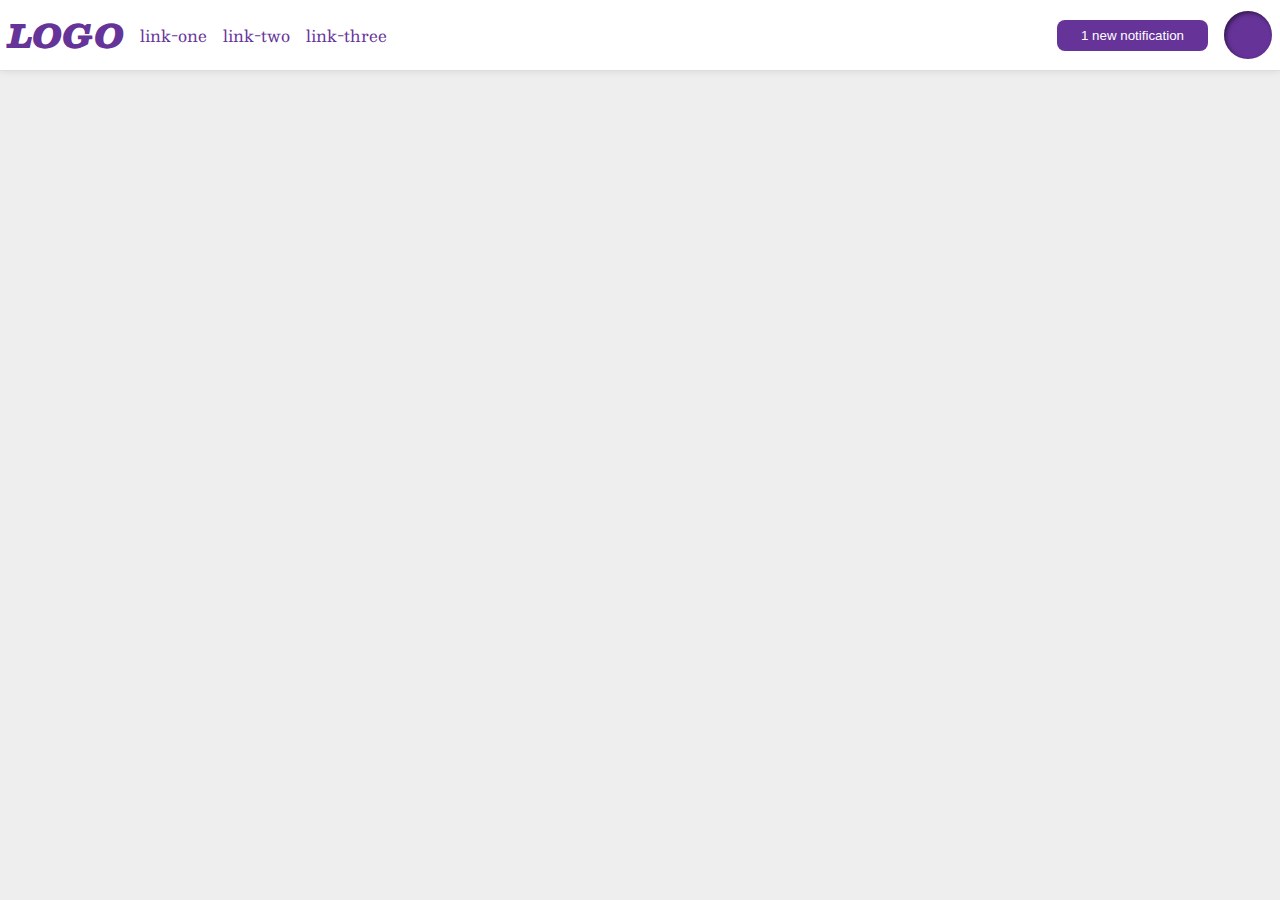
<file: flex/03-flex-header-2/index.html>
<!DOCTYPE html>
<html lang="en">
<head>
  <meta charset="UTF-8">
  <meta http-equiv="X-UA-Compatible" content="IE=edge">
  <meta name="viewport" content="width=device-width, initial-scale=1.0">
  <title>Flex Header 2</title>
  <link rel="stylesheet" href="style.css">
</head>
<body>
  <div class="header">
    <div class="left">
      <div class="logo">
        LOGO
      </div>
      <ul class="links">
        <li><a href="google.com">link-one</a></li>
        <li><a href="google.com">link-two</a></li>
        <li><a href="google.com">link-three</a></li>
      </ul>
    </div>
    <div class="right">
      <button class="notifications">
        1 new notification
      </button>
      <div class="profile-image"></div>
    </div>
  </div>
</body>
</html>
</file>
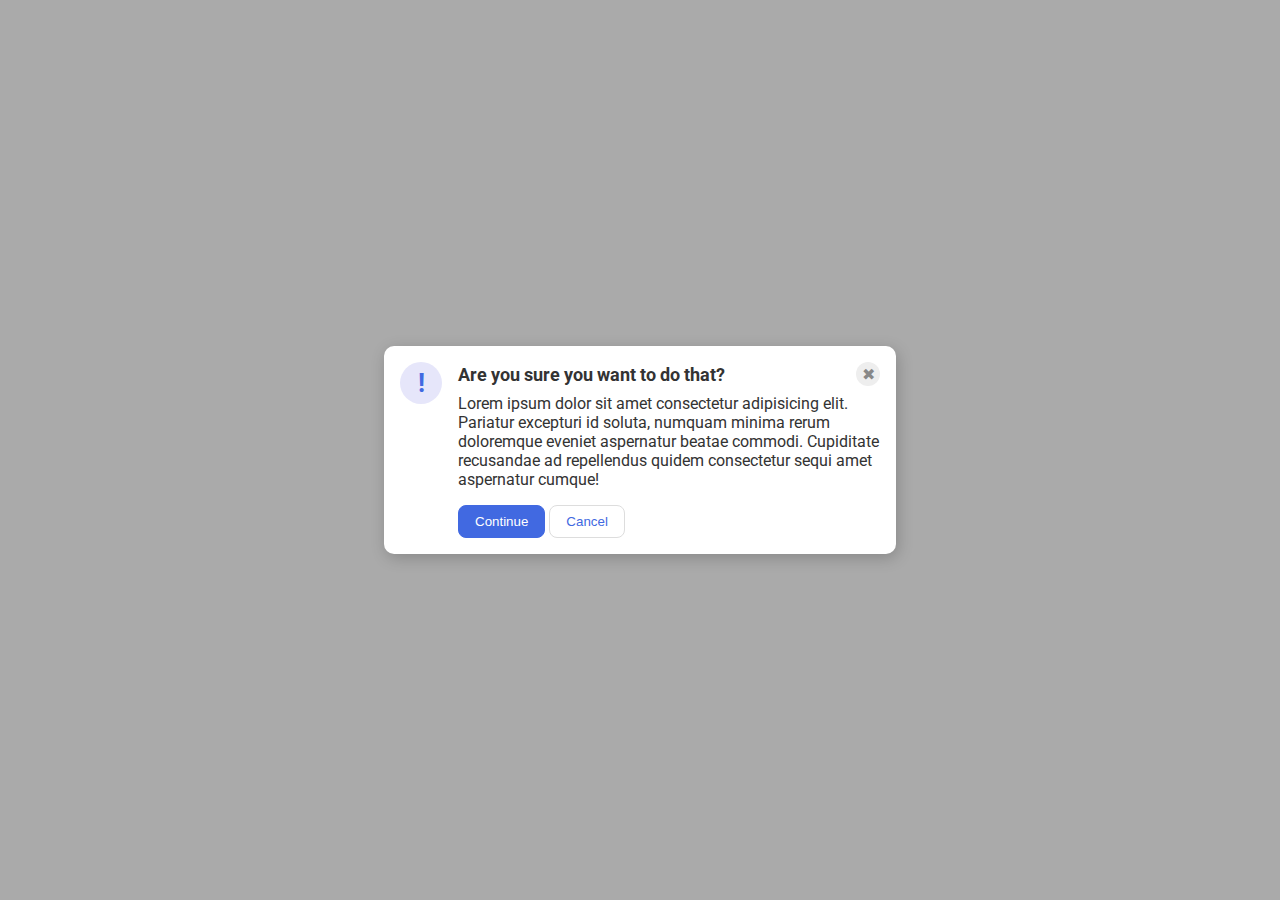
<file: flex/05-flex-modal/index.html>
<!DOCTYPE html>
<html lang="en">
<head>
  <meta charset="UTF-8">
  <meta http-equiv="X-UA-Compatible" content="IE=edge">
  <meta name="viewport" content="width=device-width, initial-scale=1.0">
  <link rel="stylesheet" href="style.css">
  <title>Modal</title>
</head>
<body>
  <div class="modal">
  <div class="icon">!</div>

    <div class="top">
      <div class="header">Are you sure you want to do that?
        <div class="close-button">✖</div>
      </div>
      <div class="text">Lorem ipsum dolor sit amet consectetur adipisicing elit. Pariatur excepturi id soluta, numquam minima rerum doloremque eveniet aspernatur beatae commodi. Cupiditate recusandae ad repellendus quidem consectetur sequi amet aspernatur cumque!</div>
      <button class="continue">Continue</button>
      <button class="cancel">Cancel</button>
    </div>

  </div>
</body>
</html>
</file>
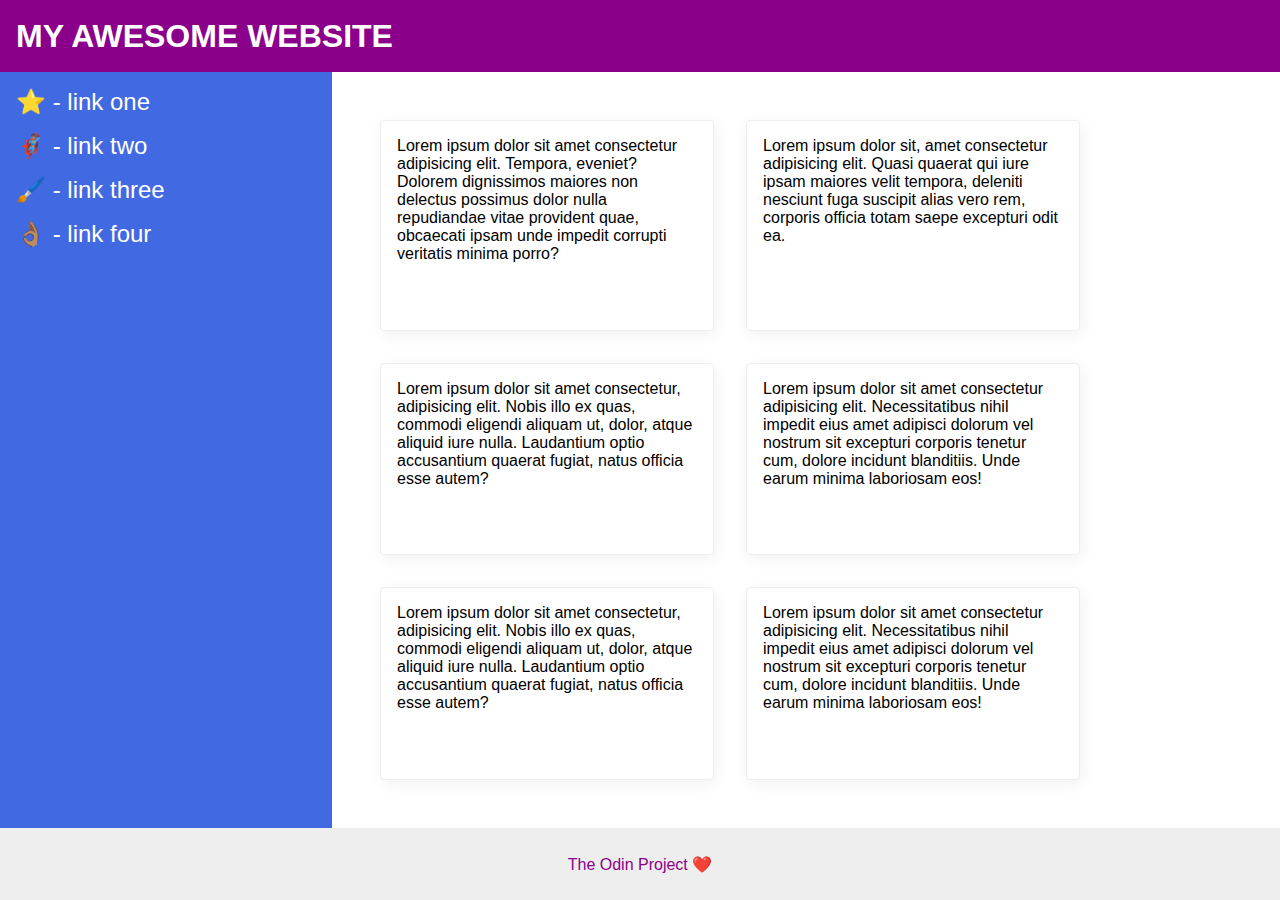
<file: flex/07-flex-layout-2/index.html>
<!DOCTYPE html>
<html lang="en">
<head>
  <meta charset="UTF-8">
  <meta http-equiv="X-UA-Compatible" content="IE=edge">
  <meta name="viewport" content="width=device-width, initial-scale=1.0">
  <title>The Holy Grail</title>
  <link rel="stylesheet" href="style.css">
</head>
<body>
  <div class="header">
    MY AWESOME WEBSITE
  </div>
  
  <div class= "middle">
    <div class="sidebar">
      <ul>
        <li><a href="google.com">⭐ - link one</a></li>
        <li><a href="google.com">🦸🏽‍♂️ - link two</a></li>
        <li><a href="google.com">🖌️ - link three</a></li>
        <li><a href="google.com">👌🏽 - link four</a></li>
      </ul>
    </div>

    <div class="messages">
      <div class="card">Lorem ipsum dolor sit amet consectetur adipisicing elit. Tempora, eveniet? Dolorem dignissimos maiores non delectus possimus dolor nulla repudiandae vitae provident quae, obcaecati ipsam unde impedit corrupti veritatis minima porro?</div>
      <div class="card">Lorem ipsum dolor sit, amet consectetur adipisicing elit. Quasi quaerat qui iure ipsam maiores velit tempora, deleniti nesciunt fuga suscipit alias vero rem, corporis officia totam saepe excepturi odit ea.</div>
      <div class="card">Lorem ipsum dolor sit amet consectetur, adipisicing elit. Nobis illo ex quas, commodi eligendi aliquam ut, dolor, atque aliquid iure nulla. Laudantium optio accusantium quaerat fugiat, natus officia esse autem?</div>
      <div class="card">Lorem ipsum dolor sit amet consectetur adipisicing elit. Necessitatibus nihil impedit eius amet adipisci dolorum vel nostrum sit excepturi corporis tenetur cum, dolore incidunt blanditiis. Unde earum minima laboriosam eos!</div>
      <div class="card">Lorem ipsum dolor sit amet consectetur, adipisicing elit. Nobis illo ex quas, commodi eligendi aliquam ut, dolor, atque aliquid iure nulla. Laudantium optio accusantium quaerat fugiat, natus officia esse autem?</div>
      <div class="card">Lorem ipsum dolor sit amet consectetur adipisicing elit. Necessitatibus nihil impedit eius amet adipisci dolorum vel nostrum sit excepturi corporis tenetur cum, dolore incidunt blanditiis. Unde earum minima laboriosam eos!</div>
    </div>
  </div>

  <div class="footer">
    The Odin Project ❤️
  </div>
</body>
</html>
</file>
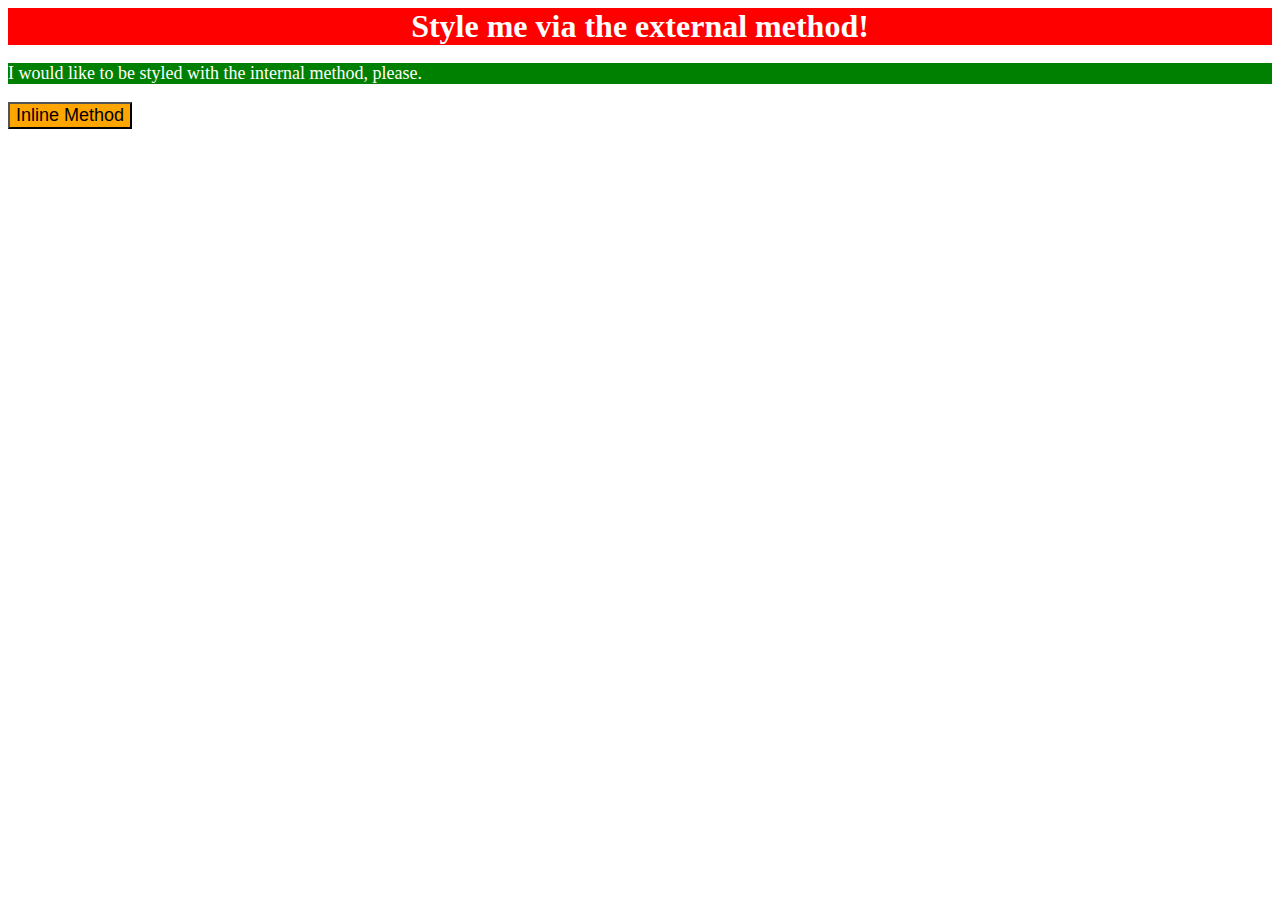
<file: foundations/01-css-methods/index.html>
<!DOCTYPE html>
<html lang="en">
<head>
  <meta charset="UTF-8">
  <meta http-equiv="X-UA-Compatible" content="IE=edge">
  <meta name="viewport" content="width=device-width, initial-scale=1.0">
  <link rel ="stylesheet" href="styles.css">
  <title>Methods for Adding CSS</title>

  <style>
    p {
      background-color: green;
      color: white;
      font-size: 18px;
    }
  </style>

</head>
<body>
  <div>Style me via the external method!</div>
  <p>I would like to be styled with the internal method, please.</p>
  <button style="background-color: orange; font-size: 18px;">Inline Method</button>
</body>
</html>
</file>
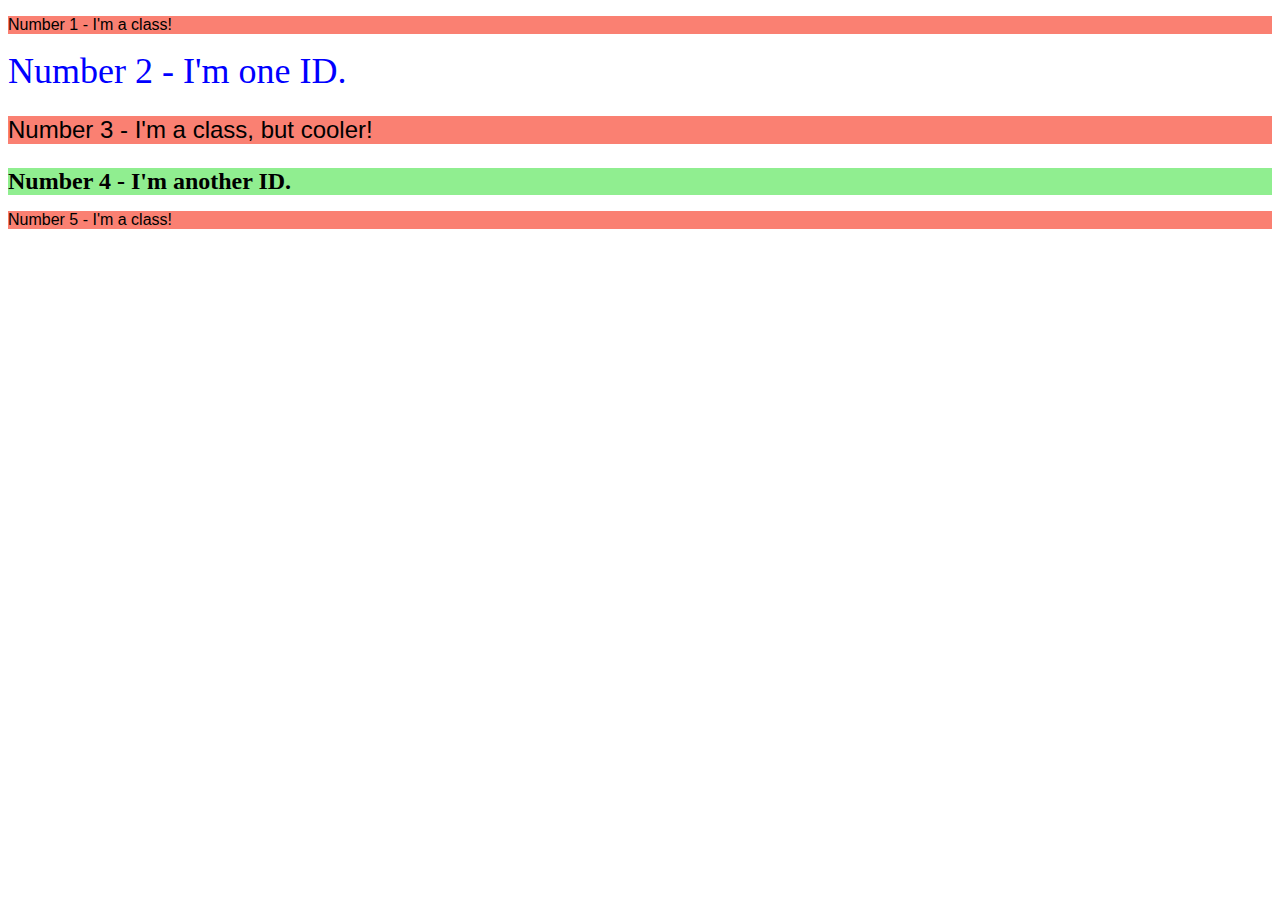
<file: foundations/02-class-id-selectors/index.html>
<!DOCTYPE html>
<html lang="en">
<head>
  <meta charset="UTF-8">
  <meta http-equiv="X-UA-Compatible" content="IE=edge">
  <meta name="viewport" content="width=device-width, initial-scale=1.0">
  <title>Class and ID Selectors</title>
  <link rel="stylesheet" href="style.css">
</head>
<body>
  <p class="odd"> Number 1 - I'm a class!</p>
  <div id="second">Number 2 - I'm one ID.</div>
  <p class="odd third">Number 3 - I'm a class, but cooler!</p>
  <div id= "fourth">Number 4 - I'm another ID.</div>
  <p class="odd">Number 5 - I'm a class!</p>
</body>
</html>
</file>
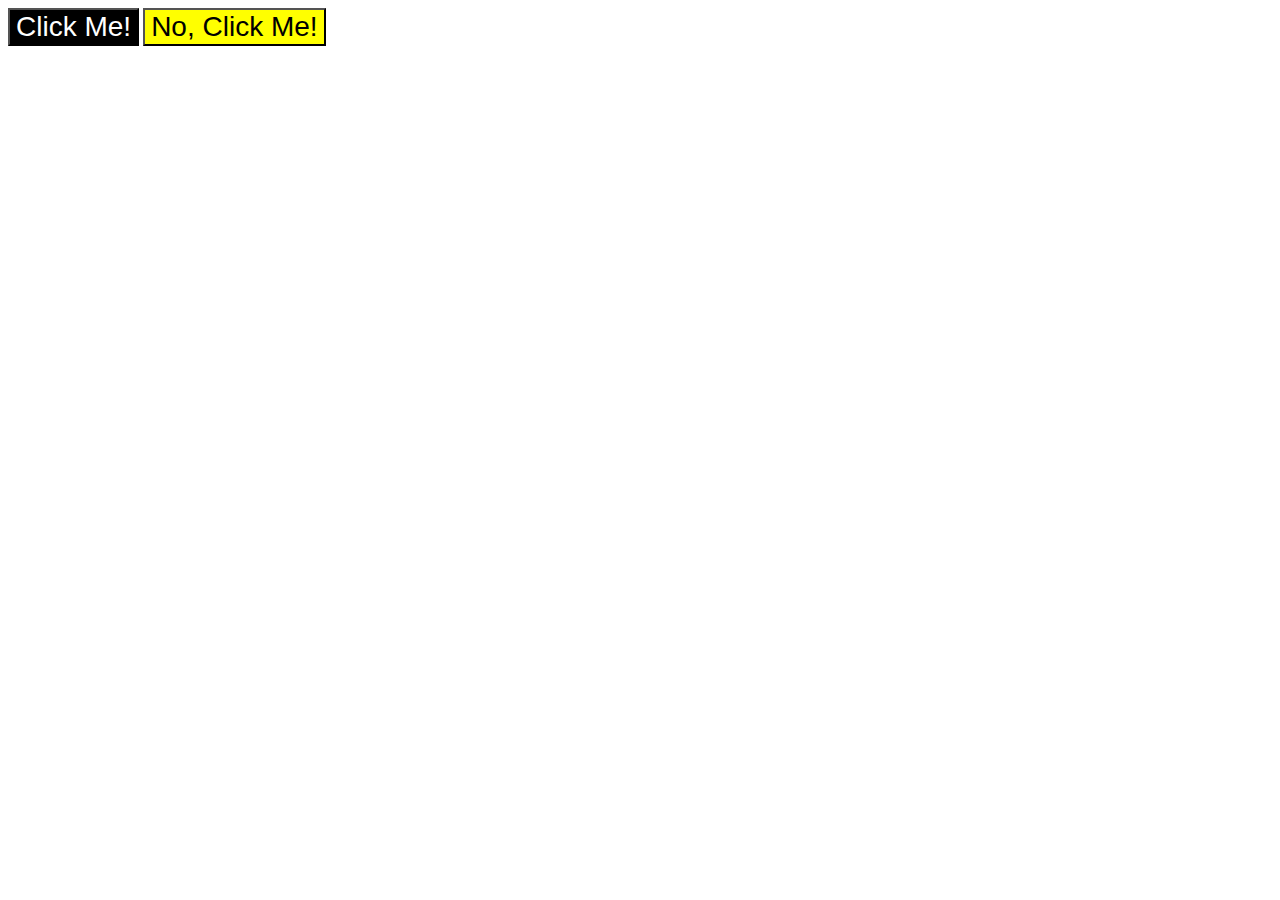
<file: foundations/03-grouping-selectors/index.html>
<!DOCTYPE html>
<html lang="en">
<head>
  <meta charset="UTF-8">
  <meta http-equiv="X-UA-Compatible" content="IE=edge">
  <meta name="viewport" content="width=device-width, initial-scale=1.0">
  <title>Grouping Selectors</title>
  <link rel="stylesheet" href="style.css">
</head>
<body>
  <button class="clickme">Click Me!</button>
  <button class="noclickme">No, Click Me!</button>
</body>
</html>
</file>
<file: flex/03-flex-header-2/style.css>
/* this is some magical font-importing.  
you'll learn about it later. */
@import url('https://fonts.googleapis.com/css2?family=Besley:ital,wght@0,400;1,900&display=swap');

body {
  margin: 0;
  background: #eee;
  font-family: Besley, serif;
}

.header {
  background: white;
  border-bottom: 1px solid #ddd;
  box-shadow: 0 0 8px rgba(0,0,0,.1);
  display: flex;
  padding: 8px;
  justify-content: space-between;
  align-items: center;
}

.profile-image {
  background: rebeccapurple;
  box-shadow: inset 2px 2px 4px rgba(0,0,0,.5);
  border-radius: 50%;
  width: 48px;
  height:  48px;
}

.logo {
  color: rebeccapurple;
  font-size: 32px;
  font-weight: 900;
  font-style: italic;
}

button {
  border: none;
  border-radius: 8px;
  background: rebeccapurple;
  color: white;
  padding: 8px 24px;
}

a {
  /* this removes the line under our links */
  text-decoration: none;
  color: rebeccapurple;
}

ul {
  list-style-type: none;
}

.links {
  display: flex;
  gap: 16px;
  margin: 0;
  padding: 0;
}

.left, .right {
  display: flex;
  align-items: center;
  gap: 16px;
}
</file>
<file: flex/05-flex-modal/style.css>
@import url('https://fonts.googleapis.com/css2?family=Roboto:wght@400;700&display=swap');

html, body {
  height: 100%;
}

body {
  font-family: Roboto, sans-serif;
  margin: 0;
  background: #aaa;
  color: #333;
  /* I'll give you this one for free lol */
  display: flex;
  align-items: center;
  justify-content: center;
}

.modal {
  background: white;
  width: 480px;
  border-radius: 10px;
  box-shadow: 2px 4px 16px rgba(0,0,0,.2);
  padding: 16px;
  display: flex;
  gap: 16px;
  padding: 16px;
}

.icon {
  color: royalblue;
  font-size: 26px;
  font-weight: 700;
  background: lavender;
  width: 42px;
  height: 42px;
  border-radius: 50%;
  display: flex;
  align-items: center;
  justify-content: center;
  flex-shrink: 0;
}

.close-button {
  background: #eee;
  border-radius: 50%;
  color: #888;
  font-weight: 400;
  font-size: 16px;
  height: 24px;
  width: 24px;
  display: flex;
  align-items: center;
  justify-content: center;
}

button {
  padding: 8px 16px;
  border-radius: 8px;
}

button.continue {
  background: royalblue;
  border: 1px solid royalblue;
  color: white;
}

button.cancel {
  background: white;
  border: 1px solid #ddd;
  color: royalblue;
}

.header {
  display: flex;
  font-weight: 700;
  font-size: 18px;
  justify-content: space-between;
  align-items: center;
  margin-bottom: 8px;
}

.text {
  margin-bottom: 16px;
}
</file>
<file: flex/07-flex-layout-2/style.css>
body {
  font-family: -apple-system, BlinkMacSystemFont, 'Segoe UI', Roboto, Oxygen, Ubuntu, Cantarell, 'Open Sans', 'Helvetica Neue', sans-serif;
  margin: 0;
  min-height: 100vh;
  display: flex;
  flex-direction: column;
}

.header {
  height: 72px;
  background: darkmagenta;
  color: white;
  display: flex;
  align-items: center;
  font-weight: 900;
  font-size: 32px;
  padding: 0px 16px;
}

.footer {
  height: 72px;
  background: #eee;
  color: darkmagenta;
  display: flex;
  justify-content: center;
  align-items: center;
}

.sidebar {
  width: 300px;
  background: royalblue;
  padding: 16px;
  flex-shrink: 0;
}

.card {
  border: 1px solid #eee;
  box-shadow: 2px 4px 16px rgba(0,0,0,.06);
  border-radius: 4px;
  padding: 16px;
  margin: 16px;
  width: 300px;

}

.middle {
  display: flex;
  flex: 1;
}

.messages {
  display: flex;
  flex-wrap: wrap;
  padding: 32px;
}

a{
  color: white;
  text-decoration: none;
  font-size: 24px;
}

li {
  margin-bottom: 16px;
}

ul {
  list-style: none;
  margin: 0;
  padding: 0;
}
</file>
<file: foundations/01-css-methods/styles.css>
div {
    color: white;
    background-color: red;
    font-size: 32px;
    font-weight: bold;
    text-align: center;

}
</file>
<file: foundations/02-class-id-selectors/style.css>
.odd{
    background-color: salmon;
    font-family: Verdana, sans-serif;
}

#second{
    color: blue;
    font-size: 36px;
}

.odd.third {
    font-size: 24px;
}

#fourth {
    background-color: lightgreen;
    font-size: 24px;
    font-weight: bold;
}
</file>
<file: foundations/03-grouping-selectors/style.css>
.clickme {
    background-color: black;
    color: white;
}

.noclickme {
    background-color: yellow;
}

.clickme,
.noclickme {
    font-size: 28px;
    font-family: Helvetica, "Times New Roman", sans-serif;
}
</file>
